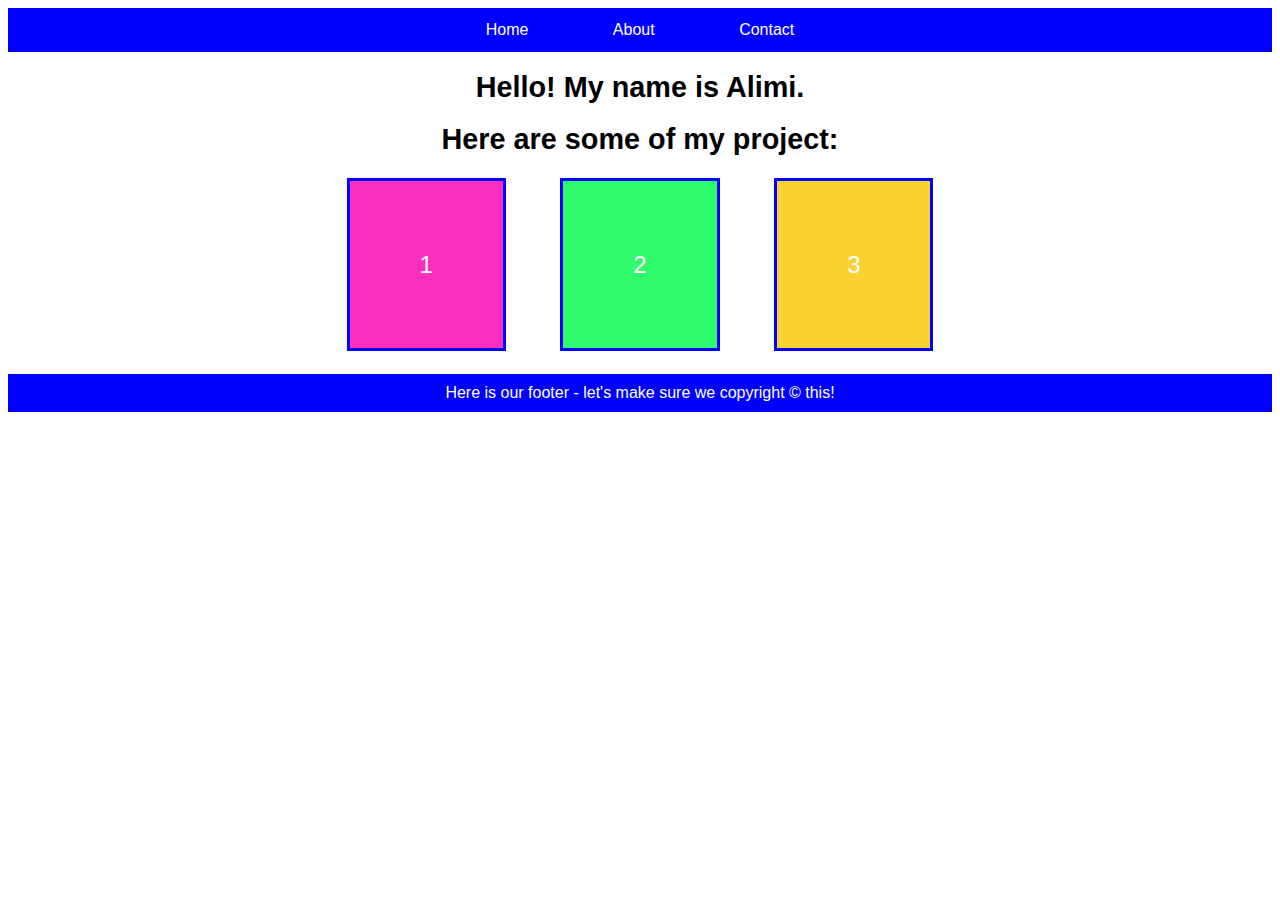
<file: index.html>
<!DOCTYPE html>
<html lang="en">
<head>
    <meta charset="UTF-8">
    <meta http-equiv="X-UA-Compatible" content="IE=edge">
    <meta name="viewport" content="width=device-width, initial-scale=1.0">
    <title>Emily Excercise</title>
    <link rel="stylesheet" href="/CSS/style.css">
</head>
<body>
    <header>
        <nav>
            <a href="#">Home</a>
            <a href="#">About</a>
            <a href="#">Contact</a>
        </nav>
    </header>
    <article>
        <h1>Hello! My name is Alimi.</h1>
        <h1>Here are some of my project:</h1>
    </article>
    <article class="container">
        <a href="#" id="one">1</a>
        <a href="#" id="two">2</a>
        <a href="#" id="three">3</a>
    </article>
    <footer> Here is our footer - let's make sure we copyright &copy; this!</footer>
</body>
    
</body>
</html>
</file>
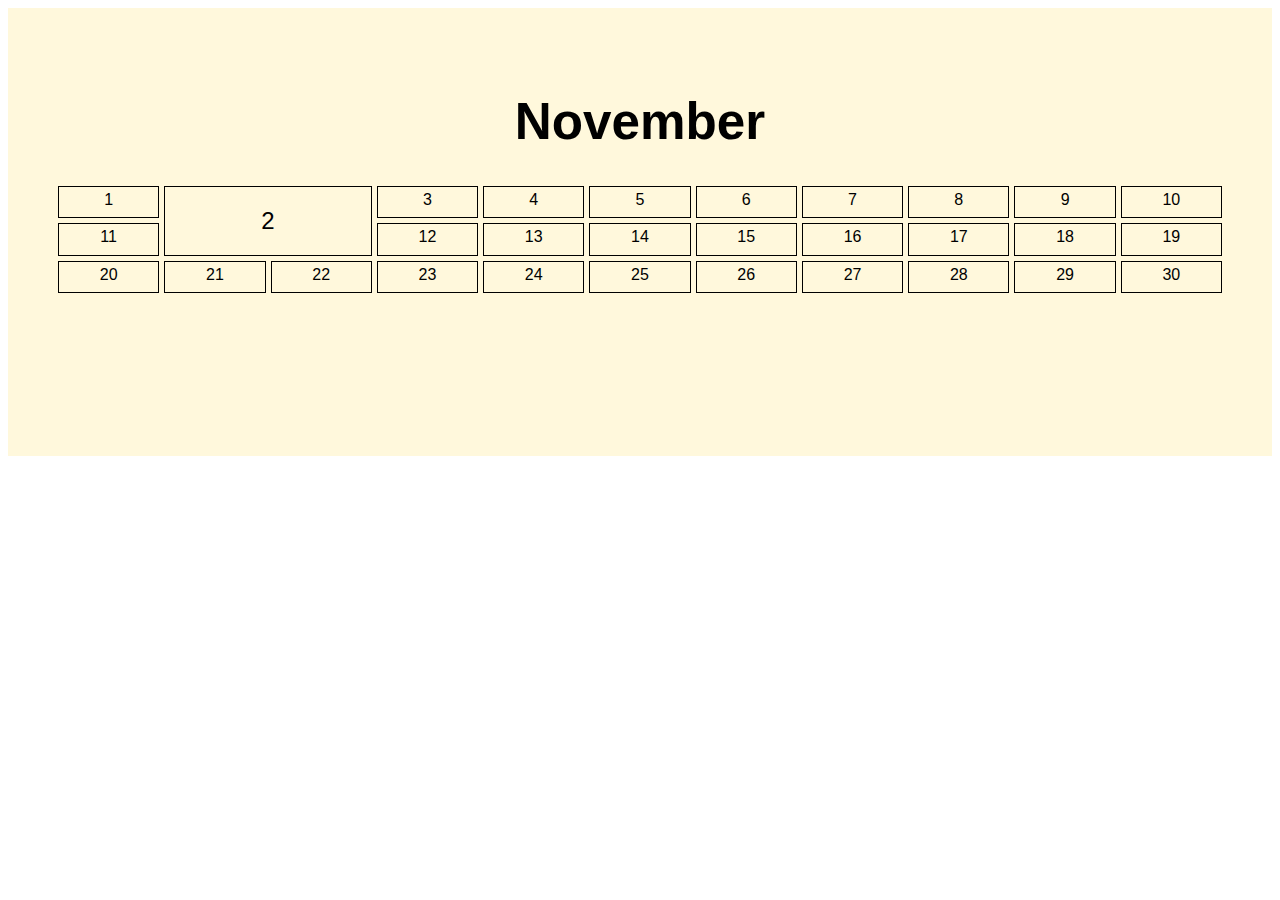
<file: calendar.html>
<!DOCTYPE html>
<html lang="en">
<head>
    <meta charset="UTF-8">
    <meta http-equiv="X-UA-Compatible" content="IE=edge">
    <meta name="viewport" content="width=device-width, initial-scale=1.0">
    <title>November - Calendar</title>
    <link rel="stylesheet" href="/CSS/calendar_Style.css">
</head>
<body>
    <div class="container">
        <div class="calendar_Header">
            <h1>November</h1>
        </div>
        <div class="calendar_Body">
            <div>1</div>
            <div id="two">2</div>
            <div>3</div>
            <div>4</div>
            <div>5</div>
            <div>6</div>
            <div>7</div>
            <div>8</div>
            <div>9</div>
            <div>10</div>
            <div>11</div>
            <div>12</div>
            <div>13</div>
            <div>14</div>
            <div>15</div>
            <div>16</div>
            <div>17</div>
            <div>18</div>
            <div>19</div>
            <div>20</div>
            <div>21</div>
            <div>22</div>
            <div>23</div>
            <div>24</div>
            <div>25</div>
            <div>26</div>
            <div>27</div>
            <div>28</div>
            <div>29</div>
            <div>30</div>
        </div>
    </div>
    
</body>
</html>
</file>
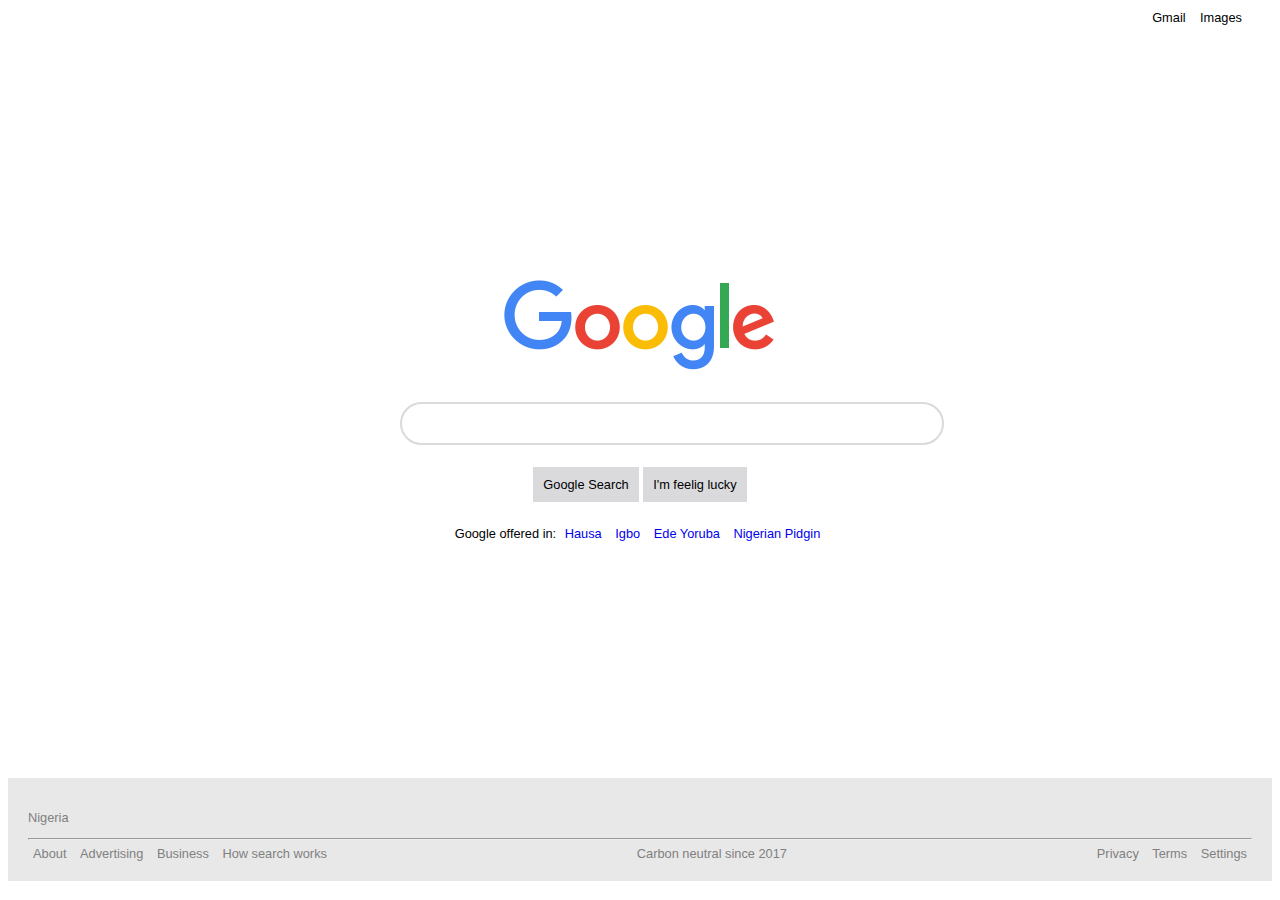
<file: google_Excercise.html>
<!DOCTYPE html>
<html lang="en">
<head>
    <meta charset="UTF-8">
    <meta http-equiv="X-UA-Compatible" content="IE=edge">
    <meta name="viewport" content="width=device-width, initial-scale=1.0">
    <title>Google</title>
    <link rel="stylesheet" href="/CSS/google_Style.css">
</head>
<body>
    <header>
        <a href="">Gmail</a>
        <a href="">Images</a>
    </header>
    <article class="wrapper">
        <img class="image_Wrapper" src="/Images/googlelogo.png" alt="Google">
        <form action="#">
            <input type="text" id="search">
        </form>
        <span class="form_button_wrapper">
            <a href="#" class="form_button">Google Search</a>
            <a href="#" class="form_button">I'm feelig lucky</a>
        </span>
        <p class="language_Wrapper">Google offered in: 
            <a href="#">Hausa</a>
            <a href="#">Igbo</a>
            <a href="#">Ede Yoruba</a>
            <a href="#">Nigerian Pidgin</a>
        </p>
    </article>
    <footer>
        <article>
            <p class="footer_text">Nigeria</p>
            <hr>
            <div class="footer_Wrapper">
            <span class="footer-right">
                <a href="#">About</a>
                <a href="#">Advertising</a>
                <a href="#">Business</a>
                <a href="#">How search works</a>
            </span>
            <span class="footer-center">
                <a href="#">Carbon neutral since 2017</a>
            </span>
            <span class="footer-right">
                <a href="#">Privacy</a>
                <a href="#">Terms</a>
                <a href="#">Settings</a>
            </span>
        </div>
        </article>
    </footer>
    
</body>
</html>
</file>
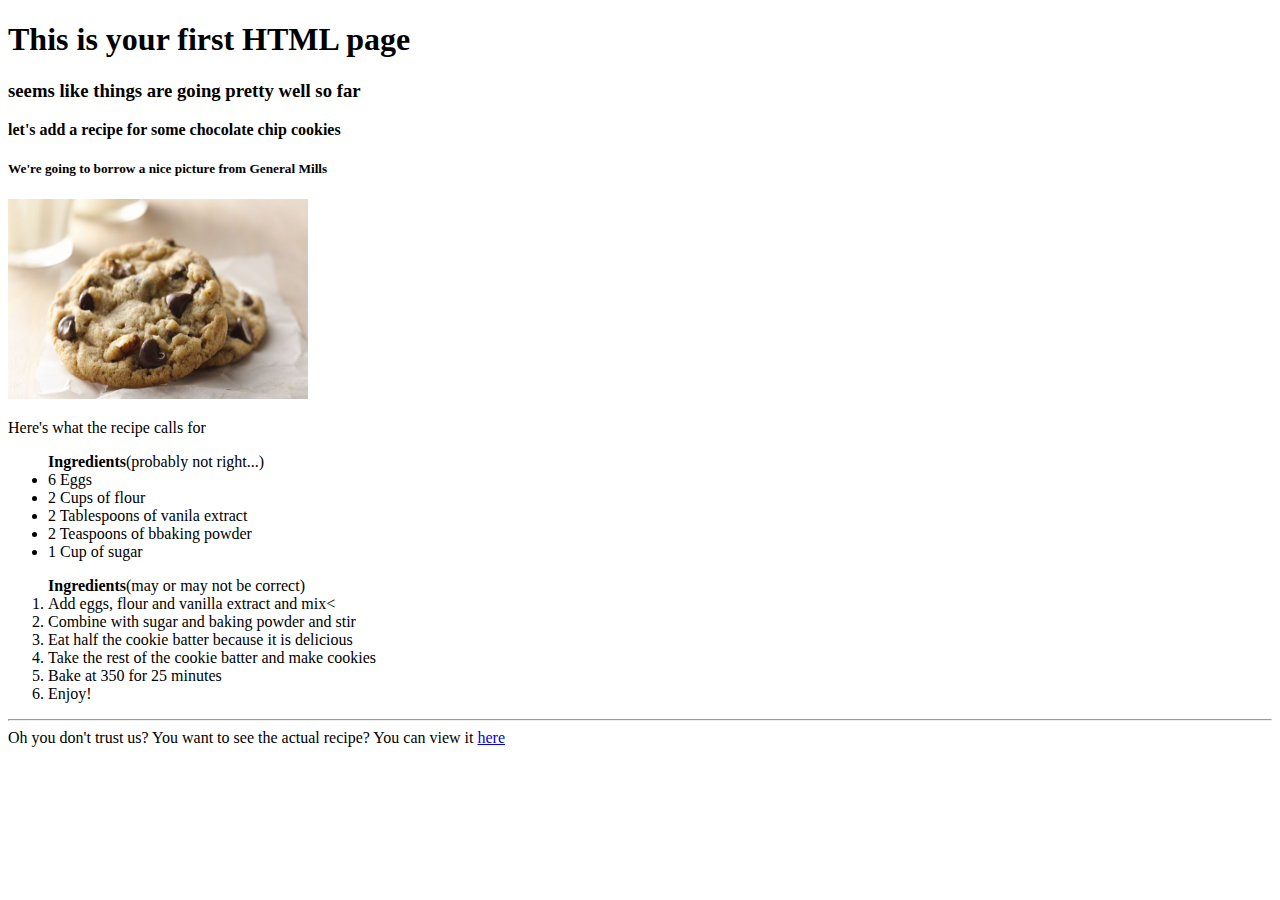
<file: HTML_Basics_Exercise.html>
<!DOCTYPE html>
<html lang="en">
<head>
    <meta charset="UTF-8">
    <meta http-equiv="X-UA-Compatible" content="IE=edge">
    <meta name="viewport" content="width=device-width, initial-scale=1.0">
    <title>Document</title>
</head>
<body>
    <h1>This is your first HTML page</h1>
    <h3>seems like things are going pretty well so far</h3>
    <p><strong>let's add a recipe for some chocolate chip cookies</strong></p>
    <p>
        <h5>We're going to borrow a nice picture from General Mills</h5>
    </p>
    <img src="/chocolate chip cookies.jpg" alt="chocolate chip cookies" srcset="" height="200" width="300"> 
    <p>Here's what the  recipe calls for</p>
    <ul> <b>Ingredients</b>(probably not right...)
        <li>6 Eggs</li>
        <li>2 Cups of flour</li>
        <li>2 Tablespoons of vanila extract</li>
        <li>2 Teaspoons of bbaking powder</li>
        <li>1 Cup of sugar</li>
    </ul>
    <ol type="1"> <b>Ingredients</b>(may or may not be correct)
        <li>Add eggs, flour and vanilla extract and mix<</li>
        <li>Combine with sugar and baking powder and stir</li>
        <li>Eat half the cookie batter because it is delicious</li>
        <li>Take the rest of the cookie batter and make cookies</li>
        <li>Bake at 350 for 25 minutes</li>
        <li>Enjoy!</li>
    </ol>
    <hr>
    Oh you don't trust us? You want to see the actual recipe? You can view it <a href="#">here</a>
</body>
</html>
</file>
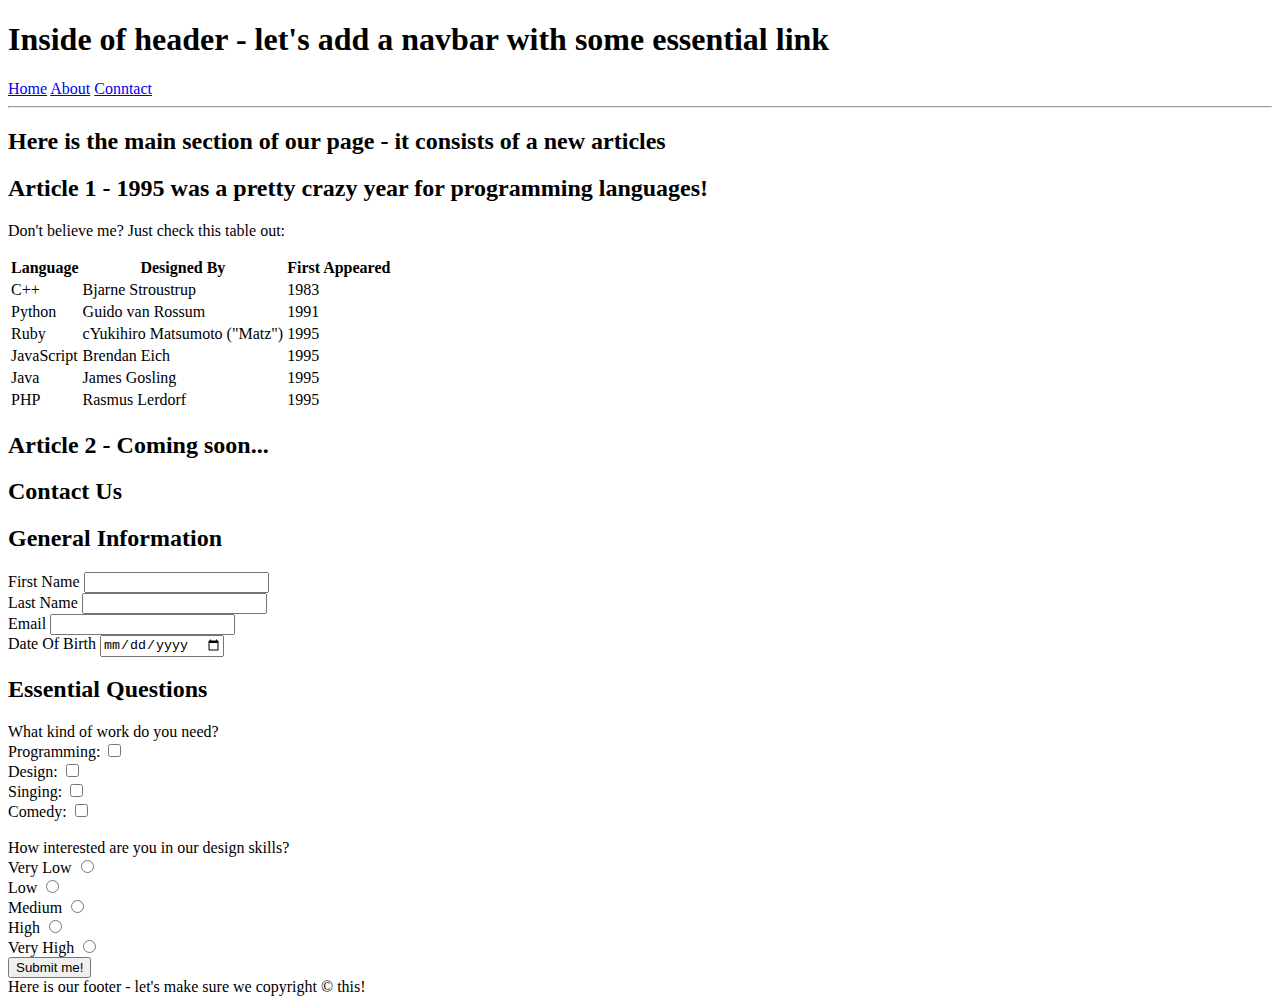
<file: intermediate_HTML_Exercise_Part_1.html>
<!DOCTYPE html>
<html lang="en">
<head>
    <meta charset="UTF-8">
    <meta http-equiv="X-UA-Compatible" content="IE=edge">
    <meta name="viewport" content="width=device-width, initial-scale=1.0">
    <title>Intermediate HTML Exercise</title>
</head>
<body>
    <header>
        <h1>Inside of header - let's add a navbar with some essential link</h1>
        <nav>
            <a href="#">Home</a>
            <a href="#">About</a>
            <a href="#">Conntact</a>
        </nav>
    </header>
    <hr>
    <section>
        <h2>Here is the main section of our page - it consists of a new articles</h2>
        <article>
            <h2>Article 1 - 1995 was a pretty crazy year for programming languages!</h2>
            <p>Don't believe me? Just check this table out:</p>
            <table>
                <thead>
                    <tr>
                        <th>Language</th>
                        <th>Designed By</th>
                        <th>First Appeared</th>
                    </tr>
                </thead>
                <tbody>
                    <tr>
                        <td>C++</td>
                        <td>Bjarne Stroustrup</td>
                        <td>1983</td>
                    </tr>
                    <tr>
                        <td>Python</td>
                        <td>Guido van Rossum</td>
                        <td>1991</td>
                    </tr>
                    <tr>
                        <td>Ruby</td>
                        <td>cYukihiro Matsumoto ("Matz")</td>
                        <td>1995</td>
                    </tr>
                    <tr>
                        <td>JavaScript</td>
                        <td>Brendan Eich</td>
                        <td>1995</td>
                    </tr>
                    <tr>
                        <td>Java</td>
                        <td>James Gosling</td>
                        <td>1995</td>
                    </tr>
                </tbody>
                <tfoot>
                    <tr>
                        <td>PHP</td>
                        <td>Rasmus Lerdorf</td>
                        <td>1995</td>
                    </tr>
                </tfoot>
            </table>
        </article>
        <article>
            <h2>Article 2 - Coming soon...</h2>
            <h2>Contact Us</h2>
            <form action="#">
                <h2>General Information</h2>
                  <div>
                    <label for="fname">First Name</label>
                    <input type="text" id="fname">
                  </div>
                  <div>
                    <label for="lname">Last Name</label>
                    <input type="text" id="lname">
                  </div>
                  <div>
                    <label for="email">Email</label>
                    <input type="email" id="email">
                  </div>
                  <div>
                    <label for="dob">Date Of Birth</label>
                    <input type="date" id="dob">
                  </div>
                  <h2>Essential Questions</h2>
                    <span>What kind of work do you need?</span>
                    <div>
                      <label for="programming">Programming: </label>
                      <input type="checkbox" id="programming" name="programming">
                    </div>
                    <div>
                      <label for="design">Design: </label>
                      <input type="checkbox" id="design">
                    </div>
                    <div>
                      <label for="singing">Singing: </label>
                      <input type="checkbox" id="singing">
                    </div>
                    <div>
                      <label for="comedy">Comedy: </label>
                      <input type="checkbox" id="comedy">
                    </div>
                    <br>
                    <span>How interested are you in our design skills?</span>
                    <div>
                      <label for="very_low">Very Low</label>
                      <input type="radio" id="very_low" name="interest" value="very low">
                    </div>
                    <div>
                    <label for="low">Low</label>
                      <input type="radio" id="low" name="interest" value="low">
                    </div>
                    <div>
                      <label for="medium">Medium</label>
                      <input type="radio" id="medium" name="interest" value="medium">
                    </div>
                    <div>
                      <label for="high">High</label>
                      <input type="radio" id="high" name="interest" value="high">
                    </div>
                    <div>
                      <label for="very_high">Very High</label>
                      <input type="radio" id="very_high" name="interest" value="very high">
                    </div>
                    <div>
                      <input type="submit" value="Submit me!">
                    </div>
                </form>
        </article>
    </section>
    <footer> Here is our footer - let's make sure we copyright &copy; this!</footer>
</body>
</html>
</file>
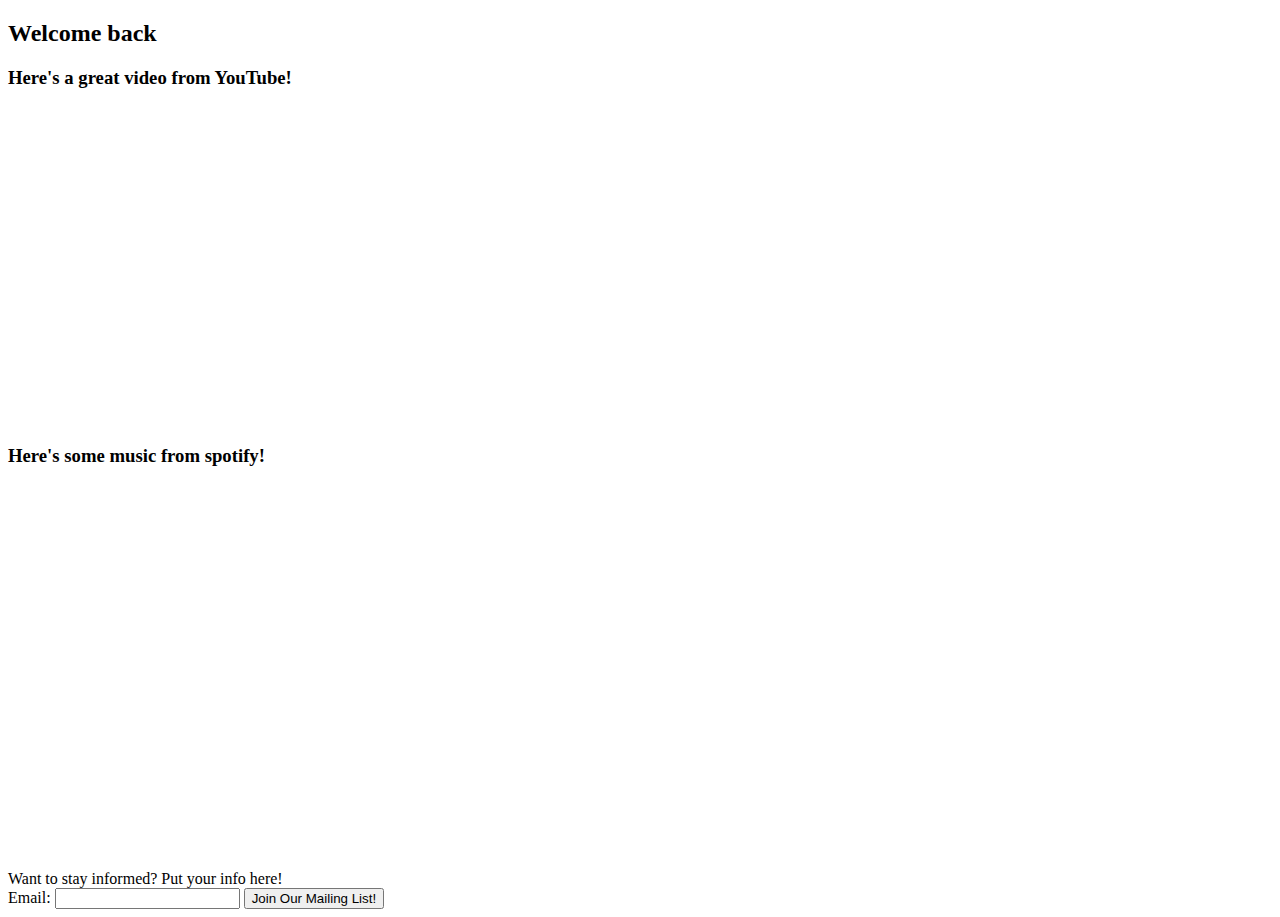
<file: intermediate_HTML_Exercise_Part_2.html>
<!DOCTYPE html>
<html lang="en">
<head>
    <meta charset="UTF-8">
    <meta http-equiv="X-UA-Compatible" content="IE=edge">
    <meta name="viewport" content="width=device-width, initial-scale=1.0">
    <title>Intermediate HTML Exercise - Part 2</title>
</head>
<body>
    <header>
        <h2>Welcome back</h2>
    </header>
    <article>
        <h3>Here's a great video from YouTube!</h3>
        <iframe width="560" height="315" src="https://www.youtube.com/embed/dHnLl-bNNxU" 
        title="YouTube video player" frameborder="0" 
        allow="accelerometer; autoplay; clipboard-write; encrypted-media; gyroscope; picture-in-picture" 
        allowfullscreen></iframe>    
    </article>
    <article>
        <h3>Here's some music from spotify!</h3>
        <iframe src="https://open.spotify.com/embed/track/4nmqMgX8OOfsyYTLCsn8Pp" 
        width="50%" height="380" frameBorder="0" allowtransparency="true" 
        allow="encrypted-media"></iframe>    
    </article>
    <article>
        Want to stay informed? Put your info here!
        <form action="#">
            <label for="email">Email: </label>
            <input type="email" name="email" id="email">
            <input type="submit" value="Join Our Mailing List!">
        </form>
      </article>
</body>
</html>
</file>
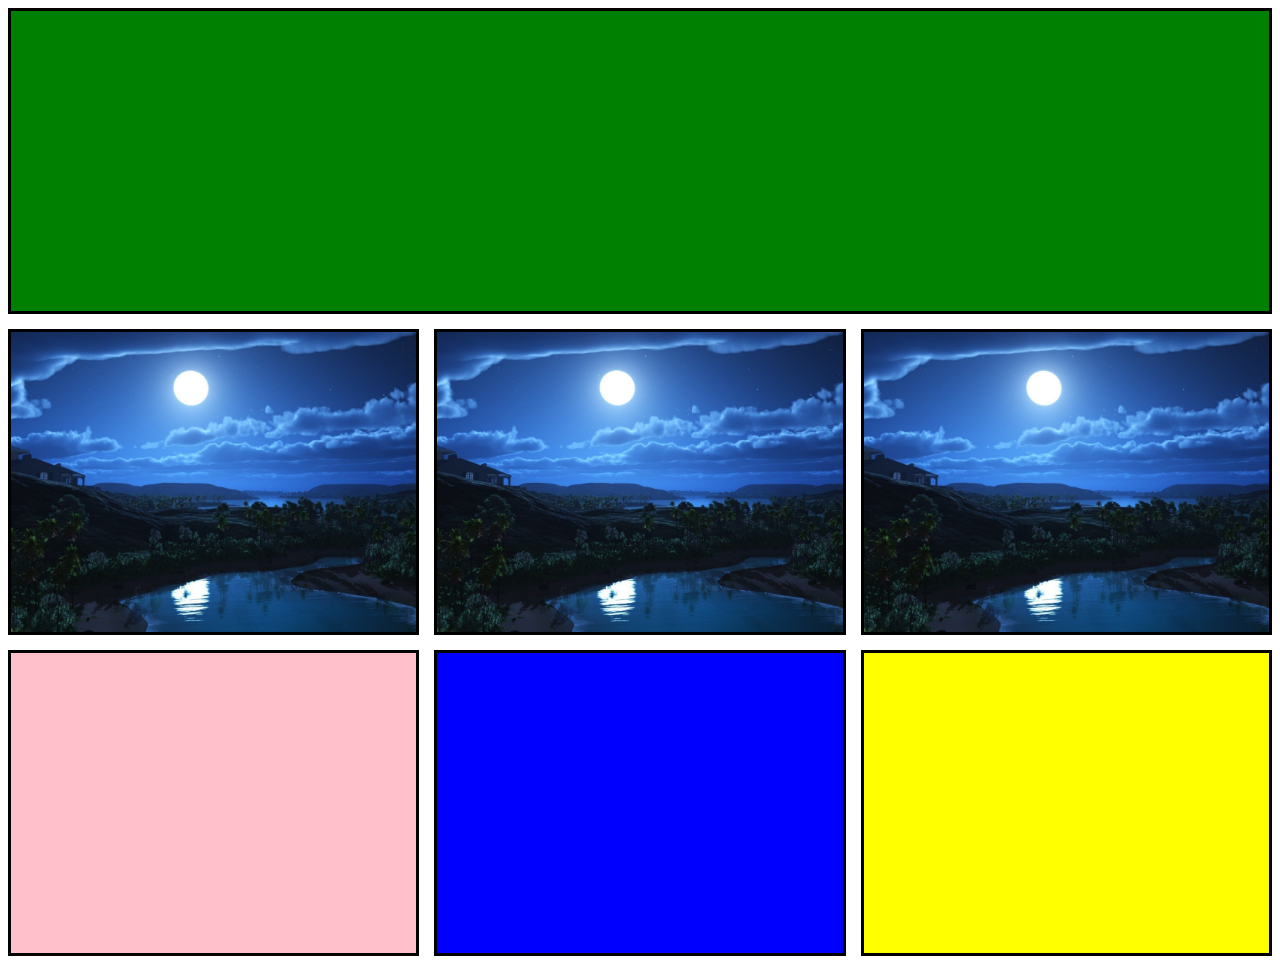
<file: layout_Excercise_4.html>
<!DOCTYPE html>
<html lang="en">
<head>
    <meta charset="UTF-8">
    <meta http-equiv="X-UA-Compatible" content="IE=edge">
    <meta name="viewport" content="width=device-width, initial-scale=1.0">
    <title>layout Excercise 4</title>
    <link rel="stylesheet" href="/CSS/layout_Excercise_4.css">
</head>
<body>
    <div class="container">
        <div id="one"></div>
        <div id="two"></div>
        <div id="three"></div>
        <div id="four"></div>
        <div id="five"></div>
        <div id="six"></div>
        <div id="seven"></div>
    </div>
</body>
</html>
</file>
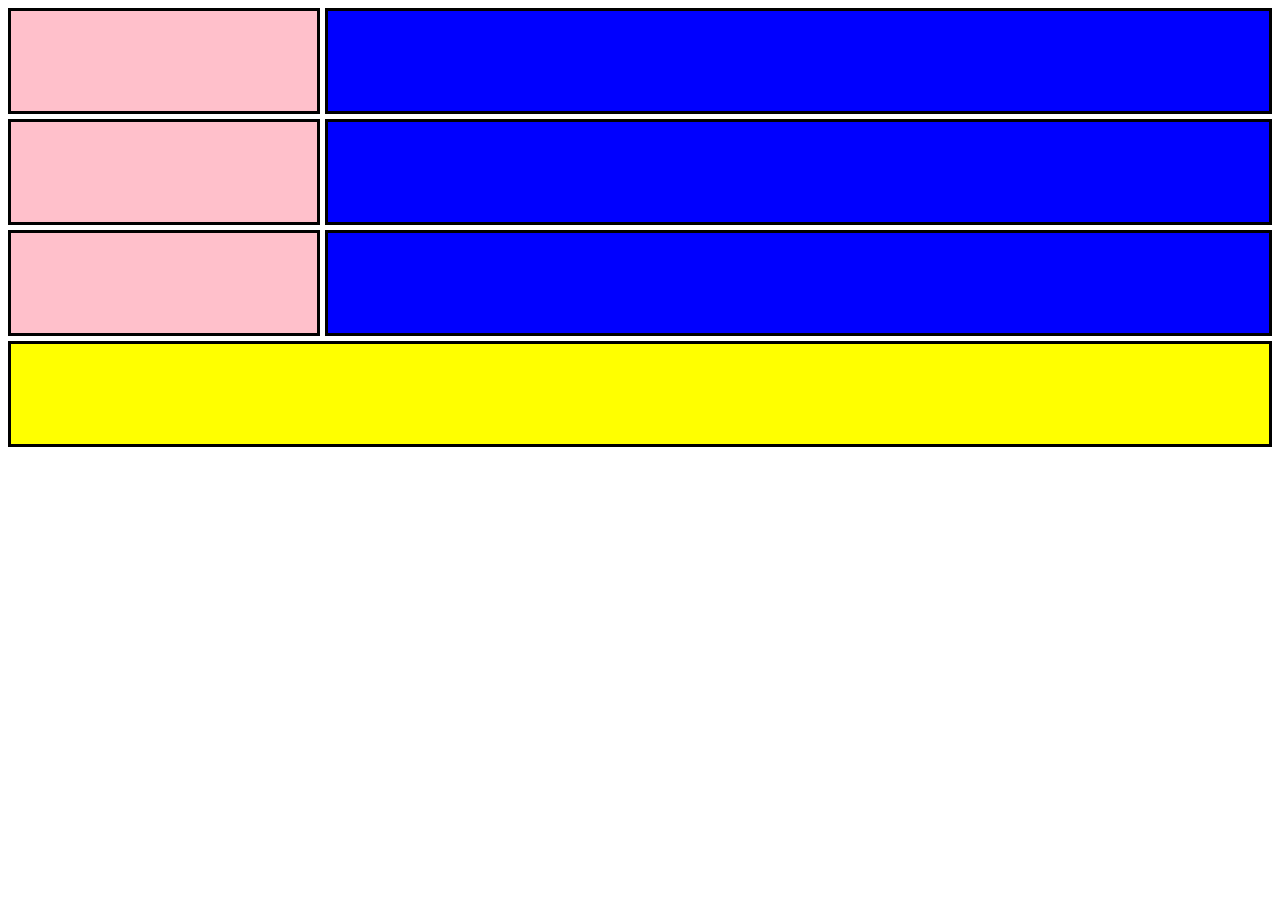
<file: layout_Excercise_Part_1.html>
<!DOCTYPE html>
<html lang="en">
<head>
    <meta charset="UTF-8">
    <meta http-equiv="X-UA-Compatible" content="IE=edge">
    <meta name="viewport" content="width=device-width, initial-scale=1.0">
    <title>Layout Excercise Part 2</title>
    <link rel="stylesheet" href="/CSS/layout_Excercise_Part_1.css">
</head>
<body>
    <div class="container">
        <div id="one"></div>
        <div id="two"></div>
        <div id="three"></div>
        <div id="four"></div>
        <div id="five"></div>
        <div id="six"></div>
        <div id="seven"></div>
        </div>
</body>
</html>
</file>
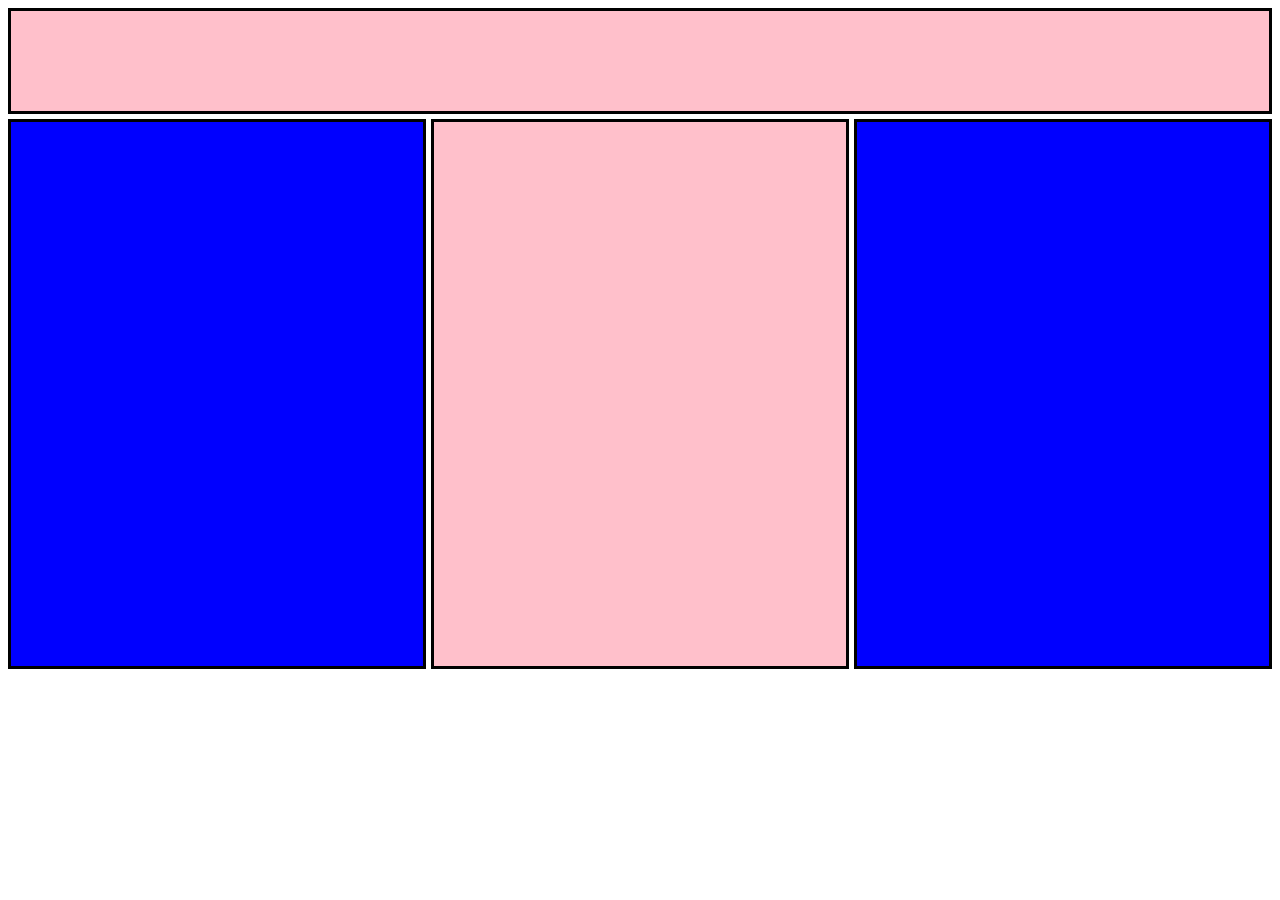
<file: layout_Exercise_3.html>
<!DOCTYPE html>
<html lang="en">
<head>
    <meta charset="UTF-8">
    <meta http-equiv="X-UA-Compatible" content="IE=edge">
    <meta name="viewport" content="width=device-width, initial-scale=1.0">
    <title>Layout Excercide 3</title>
    <link rel="stylesheet" href="/CSS/layout_Excercise_3.css">
</head>
<body>
<div class="container">
    <div id="one"></div>
    <div id="two"></div>
    <div id="three"></div>
    <div id="four"></div>
</div>
    
</body>
</html>
</file>
<file: CSS/style.css>
body{
    font-family: 'Trebuchet MS', 'Lucida Sans Unicode', 'Lucida Grande', 'Lucida Sans', Arial, sans-serif;
}
nav{
    background-color: blue;
    padding: .8em;
    text-align: center;
}
nav a{
    text-decoration: none;
    color: white;
    padding: 5px 40px;
    text-align: center;
}
nav a:hover{
    color: grey;
    cursor: pointer;
    background-color: cyan;
}
article h1{
    text-align: center;
    font-size: 1.8em;
    margin-bottom: 15px;
}
.container {
    text-align: center;
    padding: 25px;
    margin: 70px 10px;
}
.container a{
    text-decoration: none;
    cursor: progress;
}
#one{
    background-color: #FA2FBD;

}
#two{
    background-color: #2FFA6C;

}
#three{
    background-color: #FAD22F;

}
#one, #two, #three{
    border: solid blue 3px;
    padding: 70px;
    width: 20%;
    margin: 15px 25px;
    text-align: center;
    color: white;
    font-size: 1.5em;
}
footer{
    background-color: blue;
    color: white;
    text-align: center;
    padding: 10px;
}
@media all and (max-width: 76px) {
    body {
      max-width: 300px;
    }
    nav a {
      width: 50%;
      margin: 30px auto;
      display: block;
    }
  
  }
</file>
<file: CSS/calendar_Style.css>
.container{
    background-color: cornsilk;
    padding: 50px;
    font-family: Impact, Haettenschweiler, 'Arial Narrow Bold', sans-serif;
}
.calendar_Header{
    text-align: center;
    font-size: 1.6em;
}
.calendar_Body{
    display: grid;
    grid-template: repeat(6, 1fr) / repeat(6, 1fr);
    grid-template-columns: repeat(auto-fit, minmax(100px, 1fr));
    grid-gap: 5px;
}
.calendar_Body div{
    border: black solid 1px;
    padding: 4px;
    text-align: center;
}
#two{
    grid-column: 2 / 4;
    grid-row: 1 / 3;
    font-size: 1.5em;
    padding: 20px;
}
</file>
<file: CSS/google_Style.css>
body{
    font-family:Verdana, Geneva, Tahoma, sans-serif;
}
header{
    text-align: right;
    margin-right: 25px;
}
header a{
    text-decoration: none;
    color: black;
    font-size: .8em;
    padding: 5px;
}
header a:hover{
    text-decoration: underline;
}
.wrapper{
    display: flex;
    justify-content: center;
    align-items: center;
    flex-direction: column;
    height: 83.5vh;
    text-align: center;
}
.image_Wrapper{
    width: 272px;
    height: 92px;
    padding: 30px;
}
input{
    border: 2px solid rgb(218, 218, 221);
    border-radius: 50px;
    width: 50%;
    padding: 12px 150px;
}
.form_button_wrapper{
    margin: 20px 50px;
    margin-top: 30px;

}
.form_button{
    text-decoration: none;
    background-color: rgb(218, 218, 221);
    color: black;
    padding: 10px;
    font-size: .8em;
}
.form_button:hover{
    box-shadow: 1px 1px 12px -1px rgba(0,0,0,0.52);
-webkit-box-shadow: 1px 1px 12px -1px rgba(0,0,0,0.52);
-moz-box-shadow: 1px 1px 12px -1px rgba(0,0,0,0.52);
}
.language_Wrapper{
    font-size: .8em;
}
.language_Wrapper a{
    text-decoration: none;
    padding: 5px;
}
.language_Wrapper a:hover{
    text-decoration: underline;
}
footer{
    background-color: rgba(80, 80, 80, 0.13);
    padding: 20px;
    font-size: .8em;
}
.footer_Wrapper{
    display: flex;
    flex-direction: row;
    justify-content: space-between;
    align-items: center;
}
.footer_Wrapper a{
    text-decoration: none;
    color: grey;
    padding: 5px;
}
.footer_Wrapper a:hover{
    text-decoration: underline;
}
.footer_text{
    color: grey;
}
</file>
<file: CSS/layout_Excercise_4.css>
.container{
    display: grid;
    grid-template: repeat(3, 1fr) / repeat(3, 1fr);
    grid-template-areas: 
    "o o o"
    "t th f"
    "fi s se";
    grid-gap: 15px;
    gr
}
#one{
    grid-area: o;
    background-color: green;
    border: 3px solid black;
    padding: 50px;
}
#two{
    grid-area: t;
    background-image:url(/Images/night-time.jpg);
    height: 200px;
    background-position: center;
    background-repeat: no-repeat;
    background-size: cover;
    border: 3px solid black;
    padding: 50px;
}
#three{
    grid-area: th;
    background-image:url(/Images/night-time.jpg);
    height: 200px;
    background-position: center;
    background-repeat: no-repeat;
    background-size: cover;
    border: 3px solid black;
    padding: 50px;
}
#four{
    grid-area: f;
    background-image:url(/Images/night-time.jpg);
    height: 200px;
    background-position: center;
    background-repeat: no-repeat;
    background-size: cover;
    border: 3px solid black;
    padding: 50px;
}
#five{
    grid-area: fi;
    background-color: pink;
    border: 3px solid black;
    padding: 50px;
}
#six{
    grid-area: s;
    background-color: blue;
    border: 3px solid black;
    padding: 50px;
}
#seven{
    grid-area: se;
    background-color: yellow;
    border: 3px solid black;
    padding: 50px;
}
</file>
<file: CSS/layout_Excercise_Part_1.css>
.container{
    display: grid;
    grid-template: repeat(4, 1fr) / repeat(4, 1fr);
    grid-template-areas: 
    "o t t t"
    "th f f f"
    "fi s s s"
    "se se se se"
    ;
    grid-gap: 5px;
}
#one{
    grid-area: o;
    background-color: pink;
    border: 3px solid black;
    padding: 50px;
}
#two{
    grid-area: t;
    background-color: blue;
    border: 3px solid black;
    padding: 50px;
}
#three{
    grid-area: th;
    background-color: pink;
    border: 3px solid black;
    padding: 50px;
}
#four{
    grid-area: f;
    background-color: blue;
    border: 3px solid black;
    padding: 50px;
}
#five{
    grid-area: fi;
    background-color: pink;
    border: 3px solid black;
    padding: 50px;
}
#six{
    grid-area: s;
    background-color: blue;
    border: 3px solid black;
    padding: 50px;
}
#seven{
    grid-area: se;
    background-color: yellow;
    border: 3px solid black;
    padding: 50px;
}
</file>
<file: CSS/layout_Excercise_3.css>
.container{
    display: grid;
    grid-template: repeat(6, 1fr) / repeat(3, 1fr);
    grid-template-areas: 
    "o o o "
    "t th f"
    "t th f"
    "t th f"
    "t th f"
    "t th f"
    ;
    grid-gap: 5px;
}
#one{
    grid-area: o;
    background-color: pink;
    border: 3px solid black;
    padding: 50px;
}
#two{
    grid-area: t;
    background-color: blue;
    border: 3px solid black;
    padding: 50px;
}
#three{
    grid-area: th;
    background-color: pink;
    border: 3px solid black;
    padding: 50px;
}
#four{
    grid-area: f;
    background-color: blue;
    border: 3px solid black;
    padding: 50px;
}
</file>
